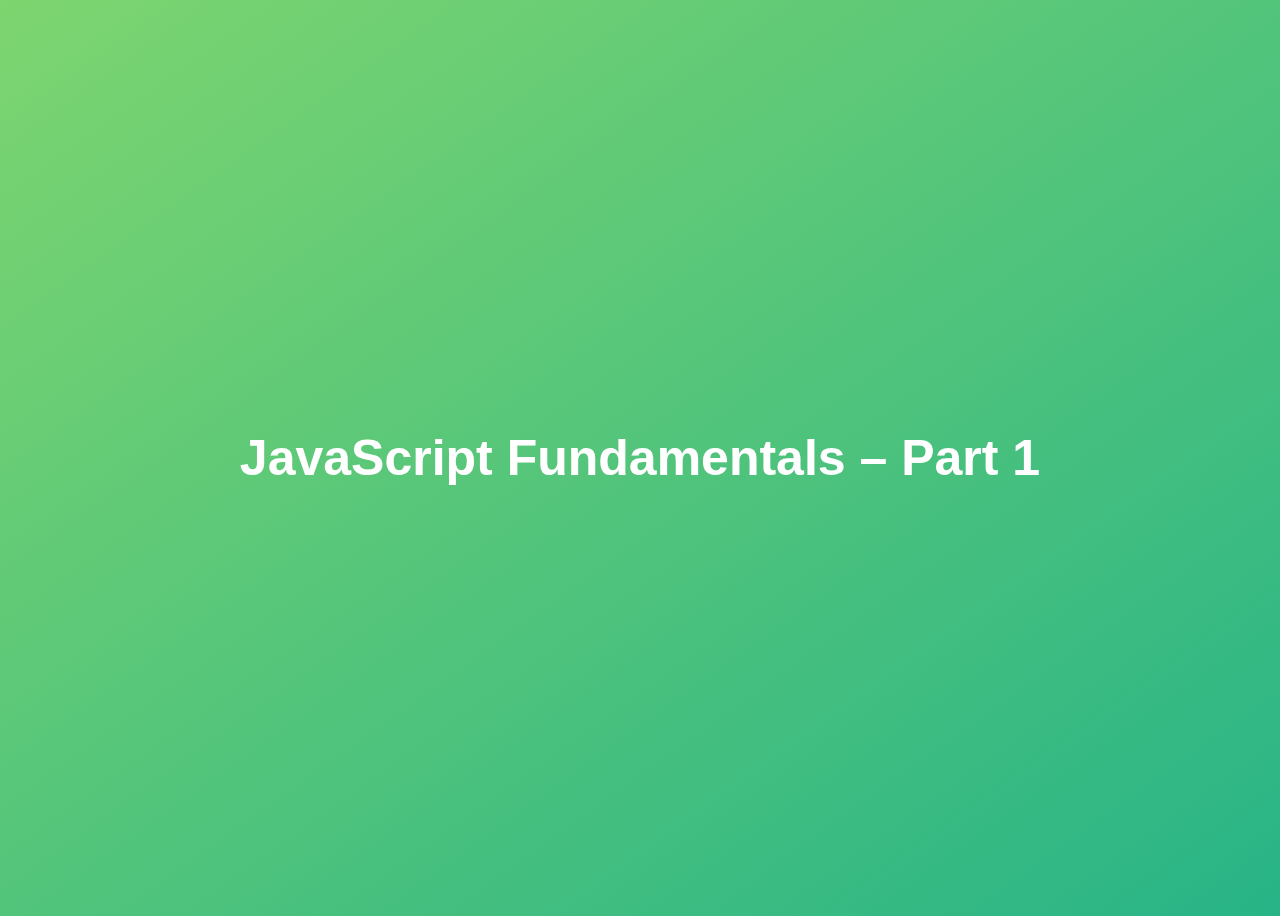
<file: Basics/index.html>
<!DOCTYPE html>
<html lang="en">
  <head>
    <meta charset="UTF-8" />
    <meta name="viewport" content="width=device-width, initial-scale=1.0" />
    <meta http-equiv="X-UA-Compatible" content="ie=edge" />
    <title>JavaScript Fundamentals – Part 1</title>
    <style>
      body {
        height: 100vh;
        display: flex;
        align-items: center;
        background: linear-gradient(to top left, #28b487, #7dd56f);
      }
      h1 {
        font-family: sans-serif;
        font-size: 50px;
        line-height: 1.3;
        width: 100%;
        padding: 30px;
        text-align: center;
        color: white;
      }
    </style>
  </head>
  <body>
    <h1>JavaScript Fundamentals – Part 1</h1>
    <script src="./script/app.js"></script>
  </body>
</html>
</file>
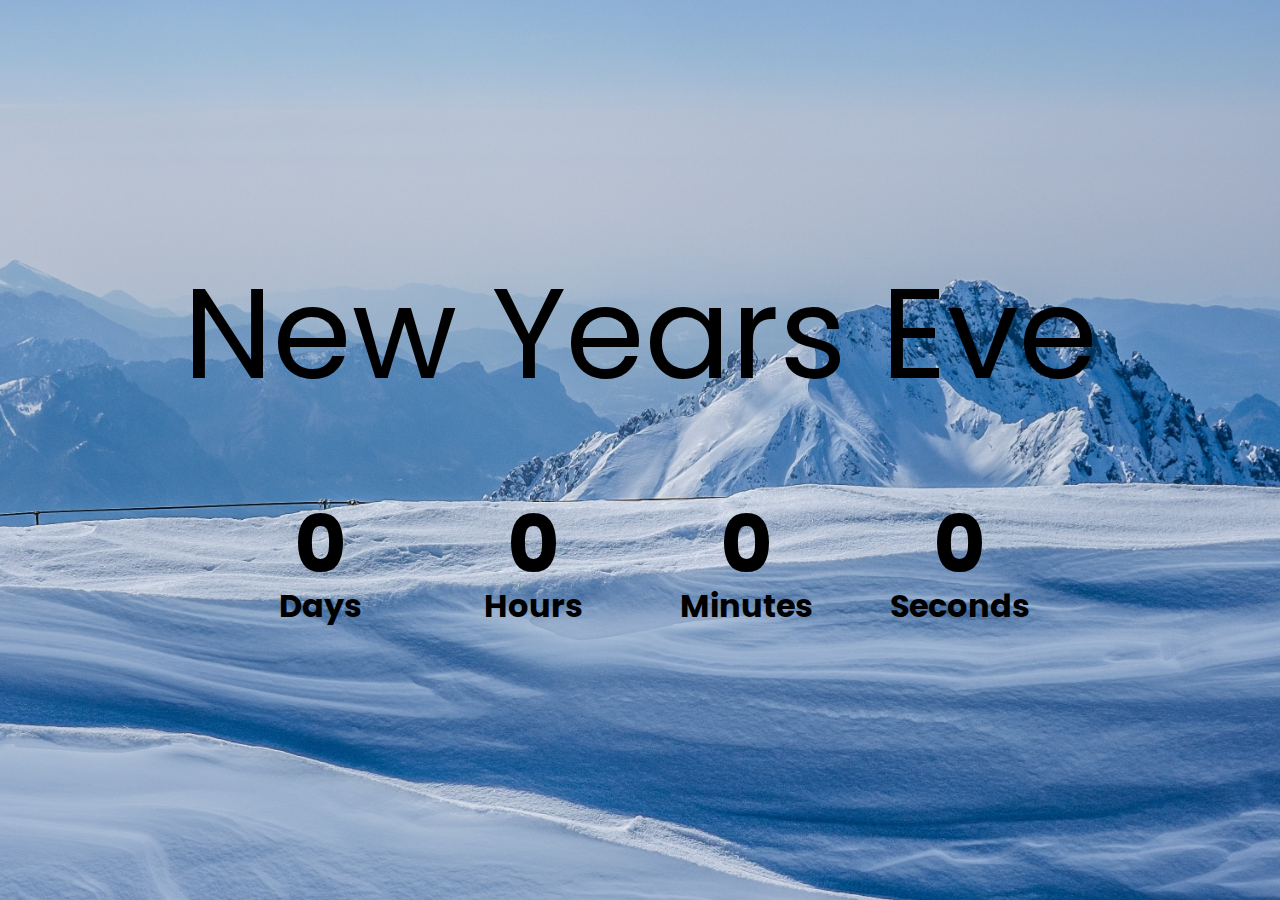
<file: CountDown/starter/index.html>
<!DOCTYPE html>
<html lang="en">
  <head>
    <meta charset="UTF-8" />
    <meta http-equiv="X-UA-Compatible" content="IE=edge" />
    <meta name="viewport" content="width=device-width, initial-scale=1.0" />
    <title>Count Down app</title>
    <link rel="stylesheet" href="style.css" />
    <script src="app.js" defer></script>
  </head>
  <body>
    <h2>New Years Eve</h2>
    <div class="countdown-container">
      <div class="count-el days-container">
        <p class="big-text" id="days">0</p>
        <span>Days</span>
      </div>
      <div class="count-el hours-container">
        <p class="big-text" id="hours">0</p>
        <span>Hours</span>
      </div>
      <div class="count-el minutes-container">
        <p class="big-text" id="minutes">0</p>
        <span>Minutes</span>
      </div>
      <div class="count-el seconds-container">
        <p class="big-text" id="seconds">0</p>
        <span>Seconds</span>
      </div>
    </div>
  </body>
</html>
</file>
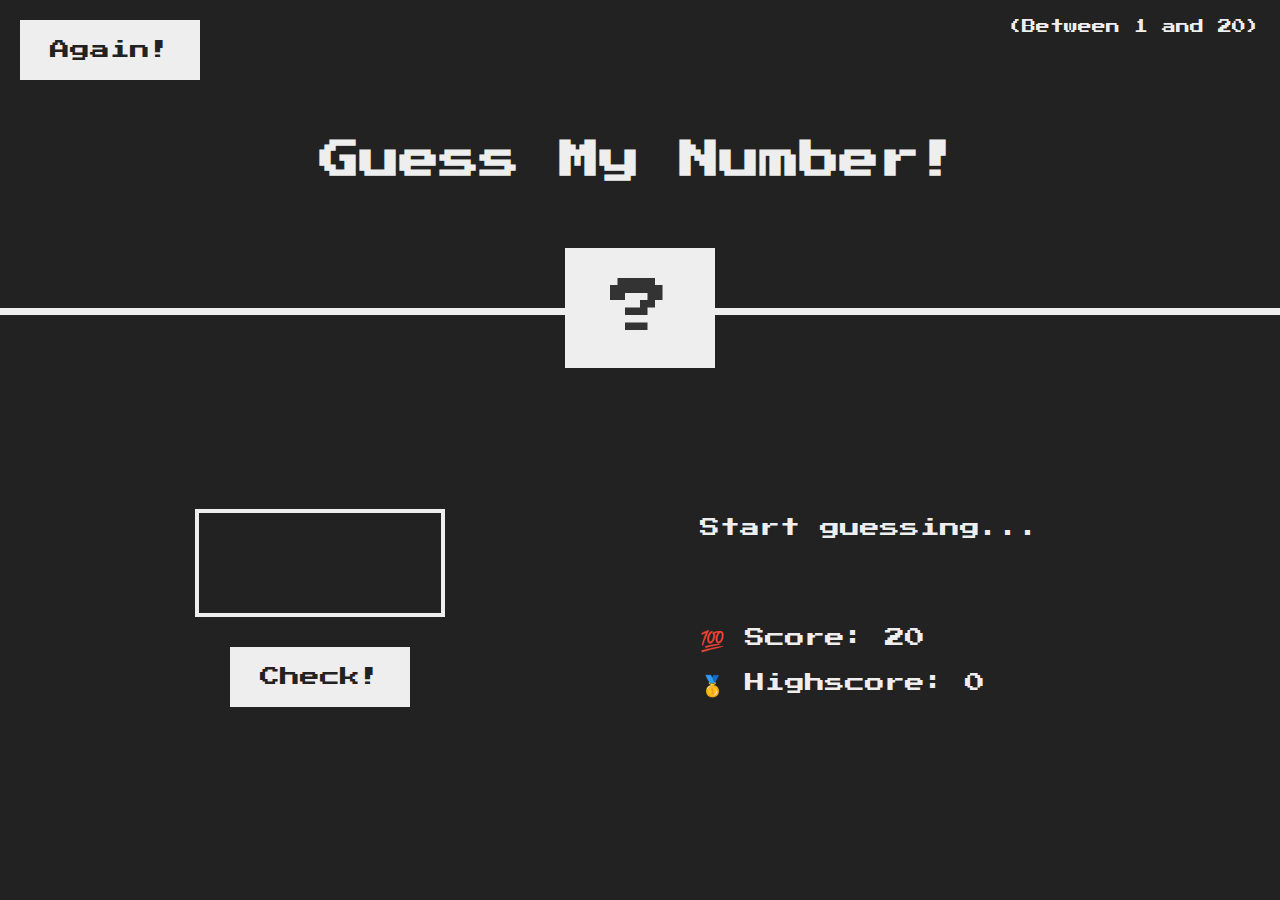
<file: Guess Number/starter/index.html>
<!DOCTYPE html>
<html lang="en">
  <head>
    <meta charset="UTF-8" />
    <meta name="viewport" content="width=device-width, initial-scale=1.0" />
    <meta http-equiv="X-UA-Compatible" content="ie=edge" />
    <link rel="stylesheet" href="style.css" />
    <title>Guess My Number!</title>
  </head>
  <body>
    <header>
      <h1>Guess My Number!</h1>
      <p class="between">(Between 1 and 20)</p>
      <button class="btn again">Again!</button>
      <div class="number">?</div>
    </header>
    <main>
      <section class="left">
        <input type="number" class="guess" />
        <button class="btn check">Check!</button>
      </section>
      <section class="right">
        <p class="message">Start guessing...</p>
        <p class="label-score">💯 Score: <span class="score">20</span></p>
        <p class="label-highscore">
          🥇 Highscore: <span class="highscore">0</span>
        </p>
      </section>
    </main>
    <script src="script.js"></script>
  </body>
</html>
</file>
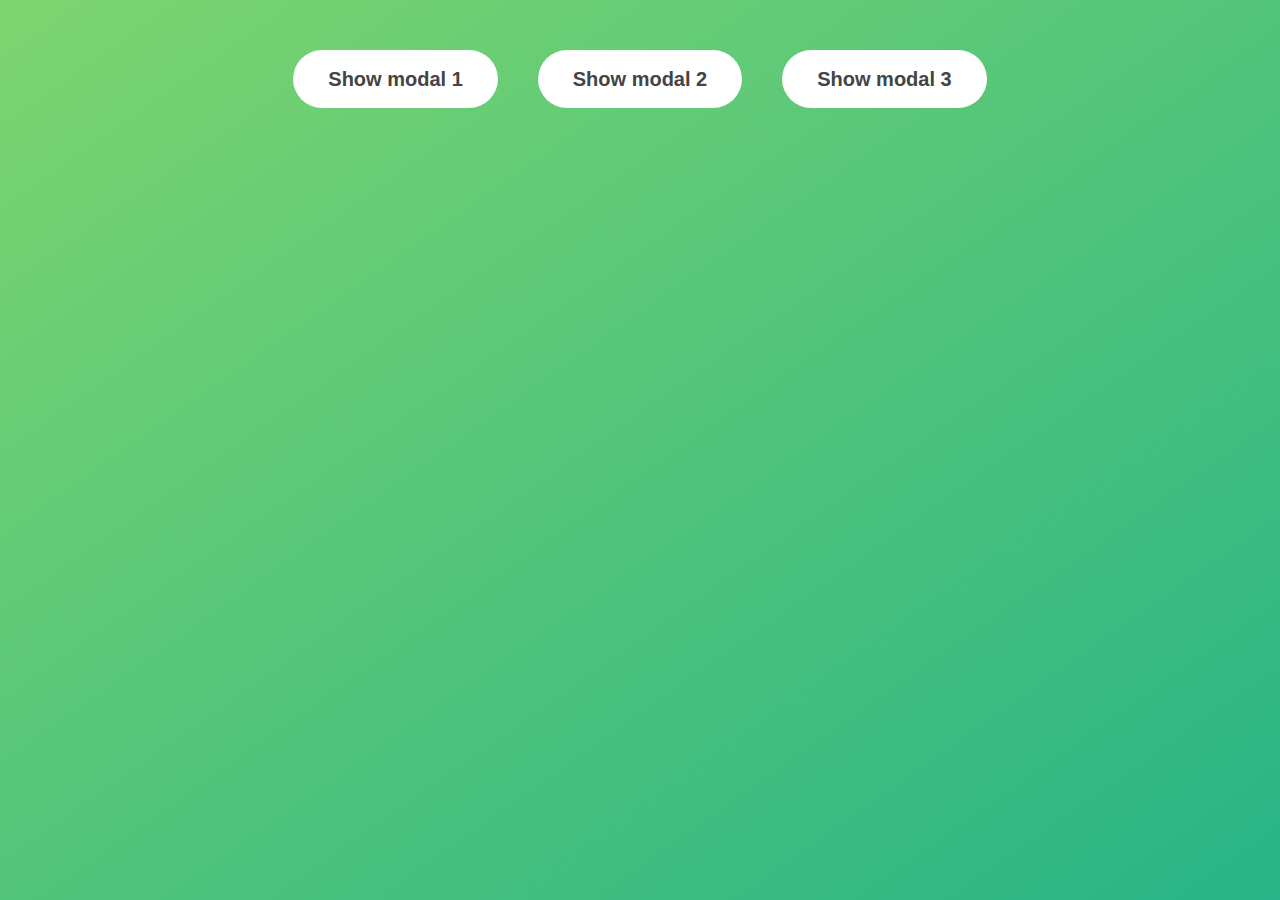
<file: ModelWindow/starter/index.html>
<!DOCTYPE html>
<html lang="en">
  <head>
    <meta charset="UTF-8" />
    <meta name="viewport" content="width=device-width, initial-scale=1.0" />
    <meta http-equiv="X-UA-Compatible" content="ie=edge" />
    <link rel="stylesheet" href="style.css" />
    <title>Modal window</title>
  </head>
  <body>
    <button class="show-modal">Show modal 1</button>
    <button class="show-modal">Show modal 2</button>
    <button class="show-modal">Show modal 3</button>

    <div class="modal hidden">
      <button class="close-modal">&times;</button>
      <h1>I'm a modal window 😍</h1>
      <p>
        Lorem ipsum dolor sit amet, consectetur adipisicing elit, sed do eiusmod
        tempor incididunt ut labore et dolore magna aliqua. Ut enim ad minim
        veniam, quis nostrud exercitation ullamco laboris nisi ut aliquip ex ea
        commodo consequat. Duis aute irure dolor in reprehenderit in voluptate
        velit esse cillum dolore eu fugiat nulla pariatur. Excepteur sint
        occaecat cupidatat non proident, sunt in culpa qui officia deserunt
        mollit anim id est laborum.
      </p>
    </div>
    <div class="overlay hidden"></div>

    <script src="script.js"></script>
  </body>
</html>
</file>
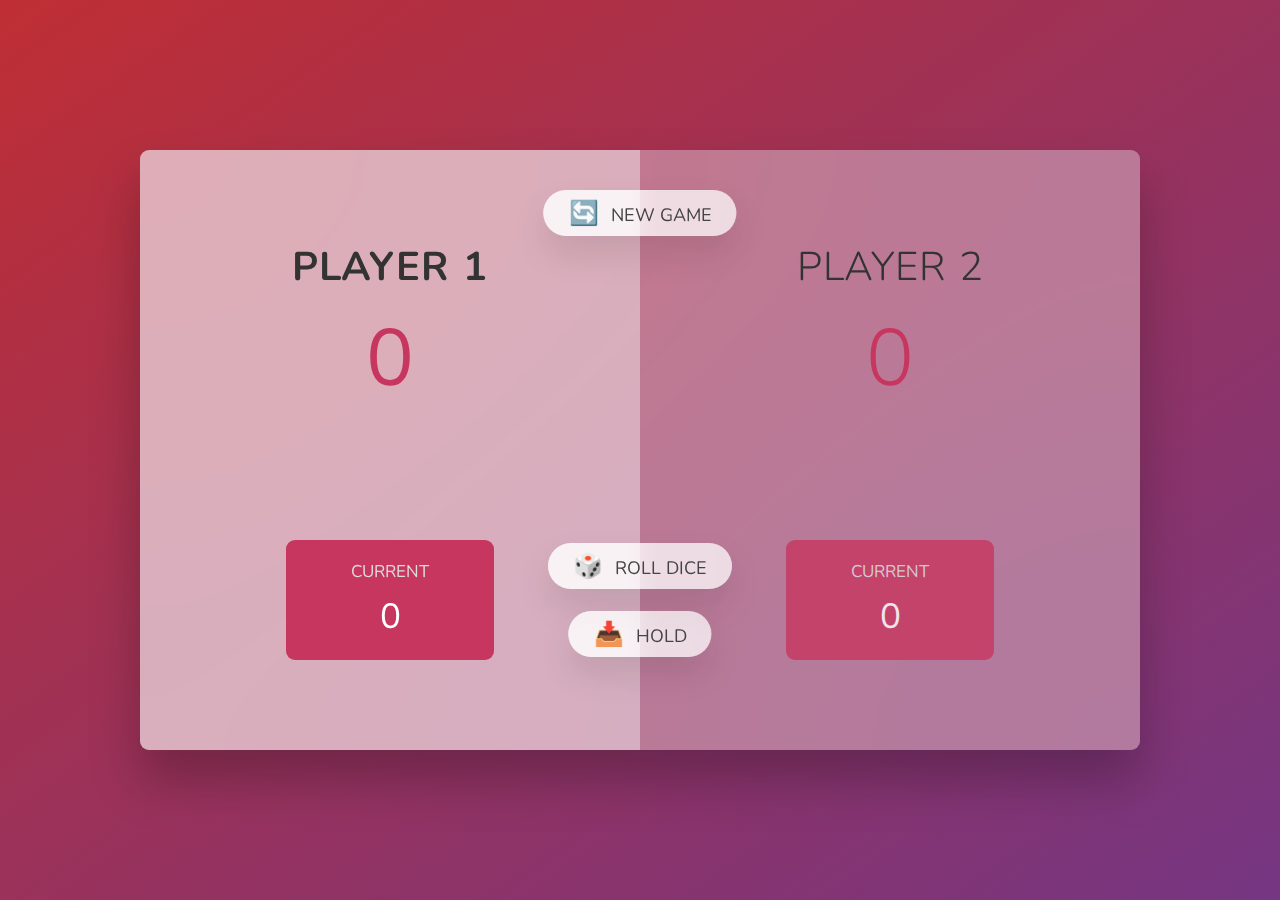
<file: Pig Game/starter/index.html>
<!DOCTYPE html>
<html lang="en">
  <head>
    <meta charset="UTF-8" />
    <meta name="viewport" content="width=device-width, initial-scale=1.0" />
    <meta http-equiv="X-UA-Compatible" content="ie=edge" />
    <link rel="stylesheet" href="style.css" />
    <title>Pig Game</title>
  </head>
  <body>
    <main>
      <section class="player player--0 player--active">
        <h2 class="name" id="name--0">Player 1</h2>
        <p class="score" id="score--0">43</p>
        <div class="current">
          <p class="current-label">Current</p>
          <p class="current-score" id="current--0">0</p>
        </div>
      </section>
      <section class="player player--1">
        <h2 class="name" id="name--1">Player 2</h2>
        <p class="score" id="score--1">24</p>
        <div class="current">
          <p class="current-label">Current</p>
          <p class="current-score" id="current--1">0</p>
        </div>
      </section>

      <img src="dice-5.png" alt="Playing dice" class="dice" />
      <button class="btn btn--new">🔄 New game</button>
      <button class="btn btn--roll">🎲 Roll dice</button>
      <button class="btn btn--hold">📥 Hold</button>
    </main>
    <script src="script.js"></script>
  </body>
</html>
</file>
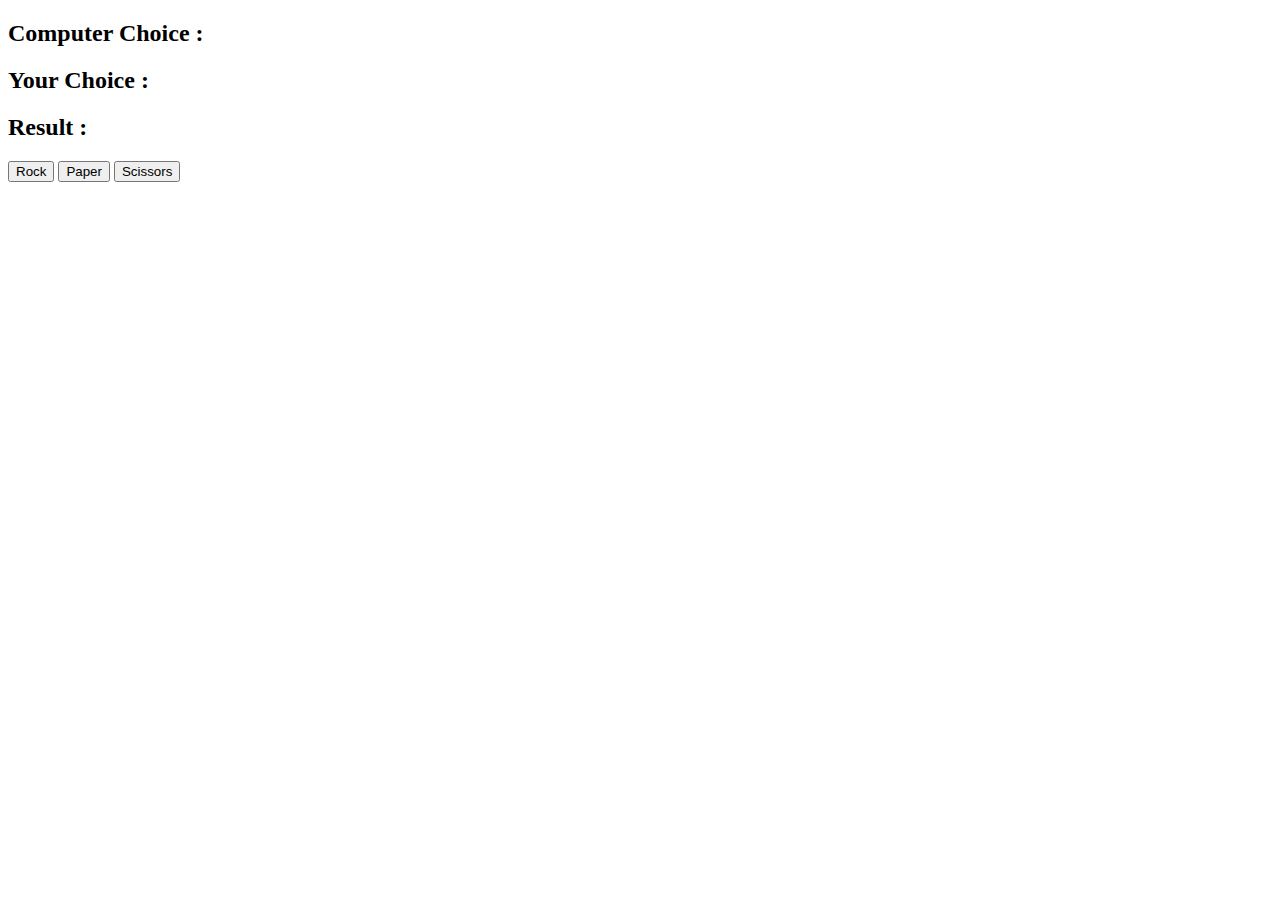
<file: RockPaperScissors/starter/index.html>
<!DOCTYPE html>
<html lang="en">
  <head>
    <meta charset="UTF-8" />
    <meta http-equiv="X-UA-Compatible" content="IE=edge" />
    <meta name="viewport" content="width=device-width, initial-scale=1.0" />
    <title>Rock-Paper-Scissors</title>
  </head>
  <body>
    <h2>Computer Choice : <span id="computer"></span></h2>
    <h2>Your Choice : <span id="user"></span></h2>
    <h2>Result : <span id="result"></span></h2>

    <button id="rock">Rock</button>
    <button id="paper">Paper</button>
    <button id="scissors">Scissors</button>

    <script src="app.js"></script>
  </body>
</html>
</file>
<file: CountDown/starter/style.css>
@import url("https://fonts.googleapis.com/css2?family=Poppins:ital,wght@0,200;0,300;0,400;0,600;1,200&display=swap");

* {
  box-sizing: border-box;
}

body {
  background-image: url(./imag2.jpg);
  background-size: cover;
  background-position: center, center;
  display: flex;
  flex-direction: column;
  align-items: center;
  justify-content: center;
  min-height: 100vh;
  font-family: "poppins", "san-serif";
  margin: 0;
}

h2 {
  font-weight: normal;
  font-size: 8rem;
  margin-top: -2rem;
}

.countdown-container {
  display: flex;
  flex-wrap: wrap;
  justify-content: center;
  margin: 2rem, 2rem;
}

.big-text {
  font-weight: bold;
  font-size: 5rem;
  line-height: 1;
  margin-top: -2rem;
  margin-bottom: -0.1rem;
  margin-left: 5rem;
  margin-right: 5rem;
}
.count-el {
  text-align: center;
}
.count-el span {
  font-size: 2rem;
  font-weight: bold;
}
</file>
<file: Guess Number/starter/style.css>
@import url('https://fonts.googleapis.com/css?family=Press+Start+2P&display=swap');

* {
  margin: 0;
  padding: 0;
  box-sizing: inherit;
}

html {
  font-size: 62.5%;
  box-sizing: border-box;
}

body {
  font-family: 'Press Start 2P', sans-serif;
  color: #eee;
  background-color: #222;
  /* background-color: #60b347; */
}

/* LAYOUT */
header {
  position: relative;
  height: 35vh;
  border-bottom: 7px solid #eee;
}

main {
  height: 65vh;
  color: #eee;
  display: flex;
  align-items: center;
  justify-content: space-around;
}

.left {
  width: 52rem;
  display: flex;
  flex-direction: column;
  align-items: center;
}

.right {
  width: 52rem;
  font-size: 2rem;
}

/* ELEMENTS STYLE */
h1 {
  font-size: 4rem;
  text-align: center;
  position: absolute;
  width: 100%;
  top: 52%;
  left: 50%;
  transform: translate(-50%, -50%);
}

.number {
  background: #eee;
  color: #333;
  font-size: 6rem;
  width: 15rem;
  padding: 3rem 0rem;
  text-align: center;
  position: absolute;
  bottom: 0;
  left: 50%;
  transform: translate(-50%, 50%);
}

.between {
  font-size: 1.4rem;
  position: absolute;
  top: 2rem;
  right: 2rem;
}

.again {
  position: absolute;
  top: 2rem;
  left: 2rem;
}

.guess {
  background: none;
  border: 4px solid #eee;
  font-family: inherit;
  color: inherit;
  font-size: 5rem;
  padding: 2.5rem;
  width: 25rem;
  text-align: center;
  display: block;
  margin-bottom: 3rem;
}

.btn {
  border: none;
  background-color: #eee;
  color: #222;
  font-size: 2rem;
  font-family: inherit;
  padding: 2rem 3rem;
  cursor: pointer;
}

.btn:hover {
  background-color: #ccc;
}

.message {
  margin-bottom: 8rem;
  height: 3rem;
}

.label-score {
  margin-bottom: 2rem;
}
</file>
<file: ModelWindow/starter/style.css>
* {
  margin: 0;
  padding: 0;
  box-sizing: inherit;
}

html {
  font-size: 62.5%;
  box-sizing: border-box;
}

body {
  font-family: sans-serif;
  color: #333;
  line-height: 1.5;
  height: 100vh;
  position: relative;
  display: flex;
  align-items: flex-start;
  justify-content: center;
  background: linear-gradient(to top left, #28b487, #7dd56f);
}

.show-modal {
  font-size: 2rem;
  font-weight: 600;
  padding: 1.75rem 3.5rem;
  margin: 5rem 2rem;
  border: none;
  background-color: #fff;
  color: #444;
  border-radius: 10rem;
  cursor: pointer;
}

.close-modal {
  position: absolute;
  top: 1.2rem;
  right: 2rem;
  font-size: 5rem;
  color: #333;
  cursor: pointer;
  border: none;
  background: none;
}

h1 {
  font-size: 2.5rem;
  margin-bottom: 2rem;
}

p {
  font-size: 1.8rem;
}

/* -------------------------- */
/* CLASSES TO MAKE MODAL WORK */
.hidden {
  display: none;
}

.modal {
  position: absolute;
  top: 50%;
  left: 50%;
  transform: translate(-50%, -50%);
  width: 70%;

  background-color: white;
  padding: 6rem;
  border-radius: 5px;
  box-shadow: 0 3rem 5rem rgba(0, 0, 0, 0.3);
  z-index: 10;
}

.overlay {
  position: absolute;
  top: 0;
  left: 0;
  width: 100%;
  height: 100%;
  background-color: rgba(0, 0, 0, 0.6);
  backdrop-filter: blur(3px);
  z-index: 5;
}
</file>
<file: Pig Game/starter/style.css>
@import url('https://fonts.googleapis.com/css2?family=Nunito&display=swap');

* {
  margin: 0;
  padding: 0;
  box-sizing: inherit;
}

html {
  font-size: 62.5%;
  box-sizing: border-box;
}

body {
  font-family: 'Nunito', sans-serif;
  font-weight: 400;
  height: 100vh;
  color: #333;
  background-image: linear-gradient(to top left, #753682 0%, #bf2e34 100%);
  display: flex;
  align-items: center;
  justify-content: center;
}

/* LAYOUT */
main {
  position: relative;
  width: 100rem;
  height: 60rem;
  background-color: rgba(255, 255, 255, 0.35);
  backdrop-filter: blur(200px);
  filter: blur();
  box-shadow: 0 3rem 5rem rgba(0, 0, 0, 0.25);
  border-radius: 9px;
  overflow: hidden;
  display: flex;
}

.player {
  flex: 50%;
  padding: 9rem;
  display: flex;
  flex-direction: column;
  align-items: center;
  transition: all 0.75s;
}

/* ELEMENTS */
.name {
  position: relative;
  font-size: 4rem;
  text-transform: uppercase;
  letter-spacing: 1px;
  word-spacing: 2px;
  font-weight: 300;
  margin-bottom: 1rem;
}

.score {
  font-size: 8rem;
  font-weight: 300;
  color: #c7365f;
  margin-bottom: auto;
}

.player--active {
  background-color: rgba(255, 255, 255, 0.4);
}
.player--active .name {
  font-weight: 700;
}
.player--active .score {
  font-weight: 400;
}

.player--active .current {
  opacity: 1;
}

.current {
  background-color: #c7365f;
  opacity: 0.8;
  border-radius: 9px;
  color: #fff;
  width: 65%;
  padding: 2rem;
  text-align: center;
  transition: all 0.75s;
}

.current-label {
  text-transform: uppercase;
  margin-bottom: 1rem;
  font-size: 1.7rem;
  color: #ddd;
}

.current-score {
  font-size: 3.5rem;
}

/* ABSOLUTE POSITIONED ELEMENTS */
.btn {
  position: absolute;
  left: 50%;
  transform: translateX(-50%);
  color: #444;
  background: none;
  border: none;
  font-family: inherit;
  font-size: 1.8rem;
  text-transform: uppercase;
  cursor: pointer;
  font-weight: 400;
  transition: all 0.2s;

  background-color: white;
  background-color: rgba(255, 255, 255, 0.6);
  backdrop-filter: blur(10px);

  padding: 0.7rem 2.5rem;
  border-radius: 50rem;
  box-shadow: 0 1.75rem 3.5rem rgba(0, 0, 0, 0.1);
}

.btn::first-letter {
  font-size: 2.4rem;
  display: inline-block;
  margin-right: 0.7rem;
}

.btn--new {
  top: 4rem;
}
.btn--roll {
  top: 39.3rem;
}
.btn--hold {
  top: 46.1rem;
}

.btn:active {
  transform: translate(-50%, 3px);
  box-shadow: 0 1rem 2rem rgba(0, 0, 0, 0.15);
}

.btn:focus {
  outline: none;
}

.dice {
  position: absolute;
  left: 50%;
  top: 16.5rem;
  transform: translateX(-50%);
  height: 10rem;
  box-shadow: 0 2rem 5rem rgba(0, 0, 0, 0.2);
}

.player--winner {
  background-color: #2f2f2f;
}

.player--winner .name {
  font-weight: 700;
  color: #c7365f;
}

.hidden {
  display: none;
}
</file>
